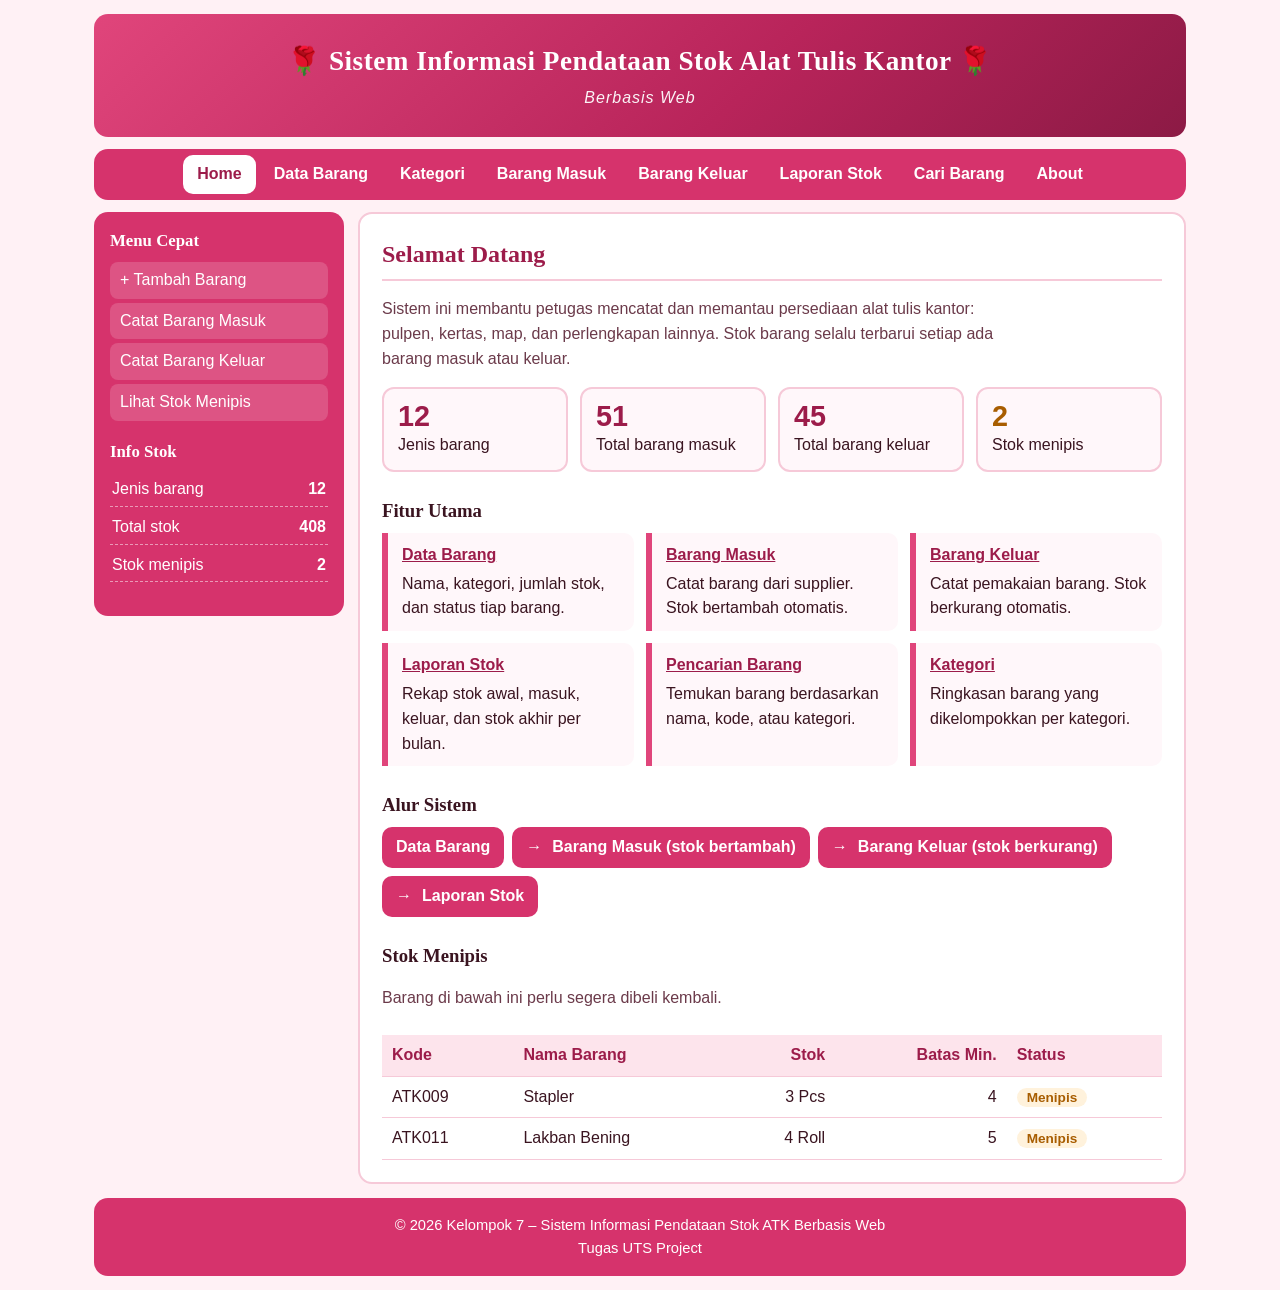
<file: index.html>
<!DOCTYPE html>
<html lang="id">
<head>
<meta charset="UTF-8">
<meta name="viewport" content="width=device-width, initial-scale=1.0">
<title>Home | Stok ATK</title>
<link rel="stylesheet" href="style.css">
</head>
<body data-page="home" >
<div class="wrap">
<header>
<h1>Sistem Informasi Pendataan Stok Alat Tulis Kantor</h1>
<p>Berbasis Web</p>
</header>
<nav aria-label="Menu utama"><a href="index.html" class=on aria-current=page>Home</a><a href="data-barang.html">Data Barang</a><a href="kategori.html">Kategori</a><a href="barang-masuk.html">Barang Masuk</a><a href="barang-keluar.html">Barang Keluar</a><a href="laporan.html">Laporan Stok</a><a href="pencarian.html">Cari Barang</a><a href="about.html">About</a></nav>
<div class="main">
<aside>
<h3>Menu Cepat</h3>
<ul>
<li><a href="tambah-barang.html">+ Tambah Barang</a></li>
<li><a href="barang-masuk.html">Catat Barang Masuk</a></li>
<li><a href="barang-keluar.html">Catat Barang Keluar</a></li>
<li><a href="index.html#menipis">Lihat Stok Menipis</a></li>
</ul>
<h3>Info Stok</h3>
<ul class="info" id="sideinfo"></ul>
</aside>
<section class="content">
<h2>Selamat Datang</h2>
<p class="lead">Sistem ini membantu petugas mencatat dan memantau persediaan alat tulis kantor: pulpen, kertas, map, dan perlengkapan lainnya. Stok barang selalu terbarui setiap ada barang masuk atau keluar.</p>
<div class="cards" id="stats"></div>
<h3>Fitur Utama</h3>
<div class="grid2">
<div class="fitur"><a href="data-barang.html">Data Barang</a><p>Nama, kategori, jumlah stok, dan status tiap barang.</p></div>
<div class="fitur"><a href="barang-masuk.html">Barang Masuk</a><p>Catat barang dari supplier. Stok bertambah otomatis.</p></div>
<div class="fitur"><a href="barang-keluar.html">Barang Keluar</a><p>Catat pemakaian barang. Stok berkurang otomatis.</p></div>
<div class="fitur"><a href="laporan.html">Laporan Stok</a><p>Rekap stok awal, masuk, keluar, dan stok akhir per bulan.</p></div>
<div class="fitur"><a href="pencarian.html">Pencarian Barang</a><p>Temukan barang berdasarkan nama, kode, atau kategori.</p></div>
<div class="fitur"><a href="kategori.html">Kategori</a><p>Ringkasan barang yang dikelompokkan per kategori.</p></div>
</div>
<h3>Alur Sistem</h3>
<ol class="alur"><li>Data Barang</li><li>Barang Masuk (stok bertambah)</li><li>Barang Keluar (stok berkurang)</li><li>Laporan Stok</li></ol>
<h3 id="menipis">Stok Menipis</h3>
<p class="lead">Barang di bawah ini perlu segera dibeli kembali.</p>
<div id="low"></div>
</section>
</div>
<footer>&copy; 2026 Kelompok 7 &ndash; Sistem Informasi Pendataan Stok ATK Berbasis Web<br>Tugas UTS Project</footer>
</div>
<script src="app.js"></script>
</body>
</html>
</file>
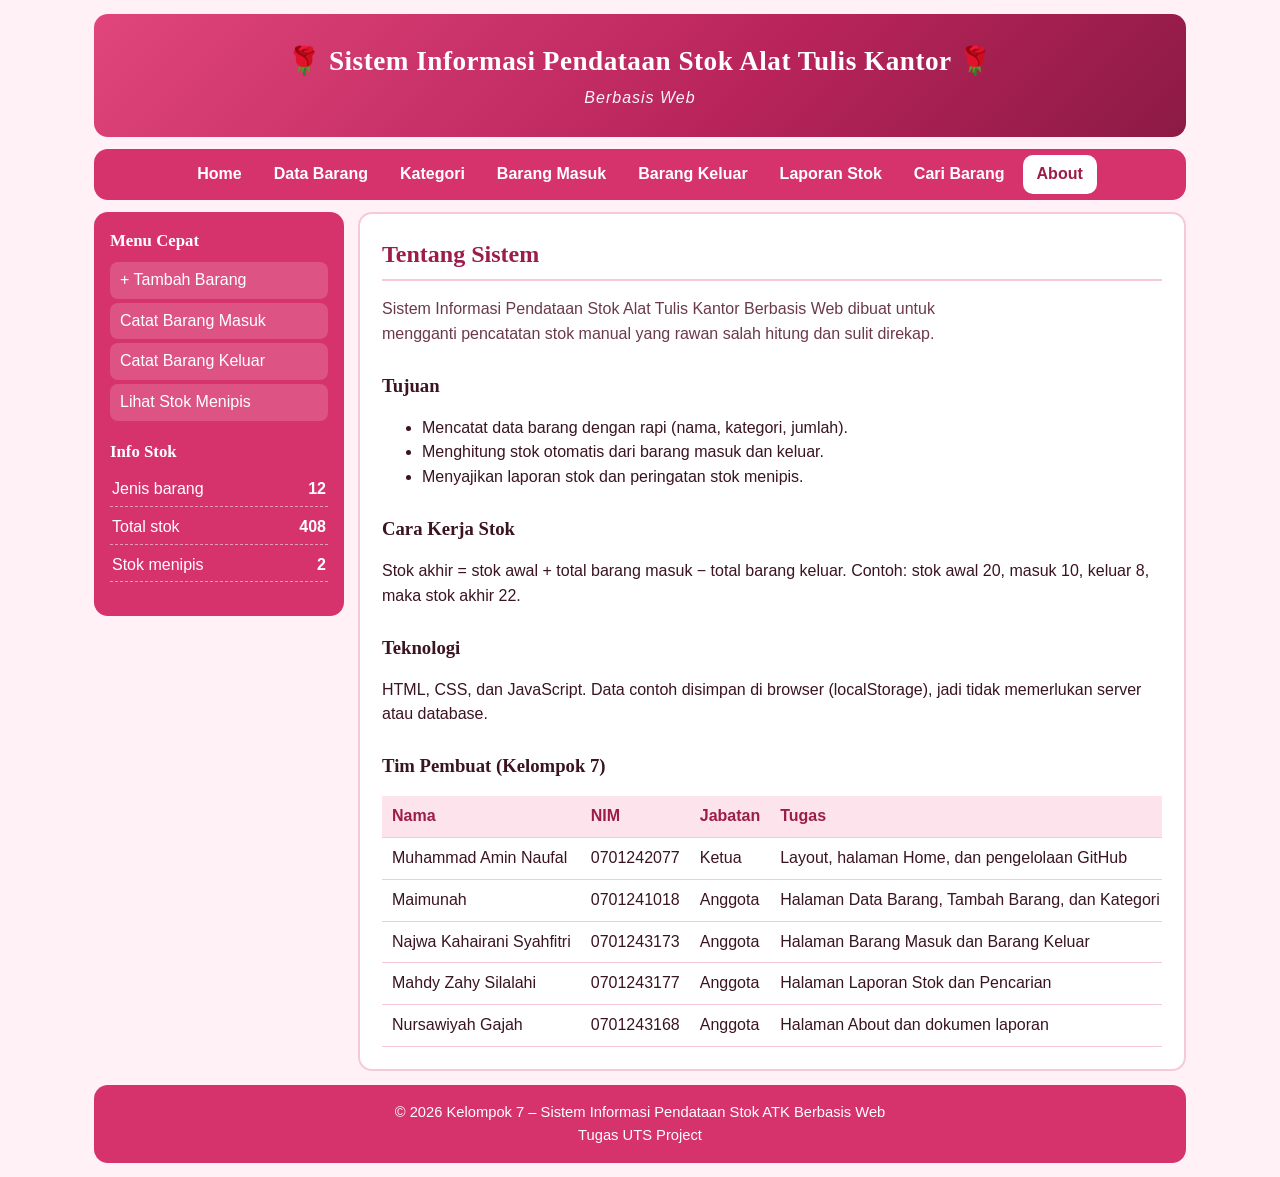
<file: about.html>
<!DOCTYPE html>
<html lang="id">
<head>
<meta charset="UTF-8">
<meta name="viewport" content="width=device-width, initial-scale=1.0">
<title>About | Stok ATK</title>
<link rel="stylesheet" href="style.css">
</head>
<body data-page="about" >
<div class="wrap">
<header>
<h1>Sistem Informasi Pendataan Stok Alat Tulis Kantor</h1>
<p>Berbasis Web</p>
</header>
<nav aria-label="Menu utama"><a href="index.html">Home</a><a href="data-barang.html">Data Barang</a><a href="kategori.html">Kategori</a><a href="barang-masuk.html">Barang Masuk</a><a href="barang-keluar.html">Barang Keluar</a><a href="laporan.html">Laporan Stok</a><a href="pencarian.html">Cari Barang</a><a href="about.html" class=on aria-current=page>About</a></nav>
<div class="main">
<aside>
<h3>Menu Cepat</h3>
<ul>
<li><a href="tambah-barang.html">+ Tambah Barang</a></li>
<li><a href="barang-masuk.html">Catat Barang Masuk</a></li>
<li><a href="barang-keluar.html">Catat Barang Keluar</a></li>
<li><a href="index.html#menipis">Lihat Stok Menipis</a></li>
</ul>
<h3>Info Stok</h3>
<ul class="info" id="sideinfo"></ul>
</aside>
<section class="content">
<h2>Tentang Sistem</h2>
<p class="lead">Sistem Informasi Pendataan Stok Alat Tulis Kantor Berbasis Web dibuat untuk mengganti pencatatan stok manual yang rawan salah hitung dan sulit direkap.</p>
<h3>Tujuan</h3>
<ul><li>Mencatat data barang dengan rapi (nama, kategori, jumlah).</li><li>Menghitung stok otomatis dari barang masuk dan keluar.</li><li>Menyajikan laporan stok dan peringatan stok menipis.</li></ul>
<h3>Cara Kerja Stok</h3>
<p>Stok akhir = stok awal + total barang masuk &minus; total barang keluar. Contoh: stok awal 20, masuk 10, keluar 8, maka stok akhir 22.</p>
<h3>Teknologi</h3>
<p>HTML, CSS, dan JavaScript. Data contoh disimpan di browser (localStorage), jadi tidak memerlukan server atau database.</p>
<h3>Tim Pembuat (Kelompok 7)</h3>
<div class="tw"><table><thead><tr><th>Nama</th><th>NIM</th><th>Jabatan</th><th>Tugas</th></tr></thead><tbody>
<tr><td>Muhammad Amin Naufal</td><td>0701242077</td><td>Ketua</td><td>Layout, halaman Home, dan pengelolaan GitHub</td></tr>
<tr><td>Maimunah</td><td>0701241018</td><td>Anggota</td><td>Halaman Data Barang, Tambah Barang, dan Kategori</td></tr>
<tr><td>Najwa Kahairani Syahfitri</td><td>0701243173</td><td>Anggota</td><td>Halaman Barang Masuk dan Barang Keluar</td></tr>
<tr><td>Mahdy Zahy Silalahi</td><td>0701243177</td><td>Anggota</td><td>Halaman Laporan Stok dan Pencarian</td></tr>
<tr><td>Nursawiyah Gajah</td><td>0701243168</td><td>Anggota</td><td>Halaman About dan dokumen laporan</td></tr>
</tbody></table></div>
</section>
</div>
<footer>&copy; 2026 Kelompok 7 &ndash; Sistem Informasi Pendataan Stok ATK Berbasis Web<br>Tugas UTS Project</footer>
</div>
<script src="app.js"></script>
</body>
</html>
</file>
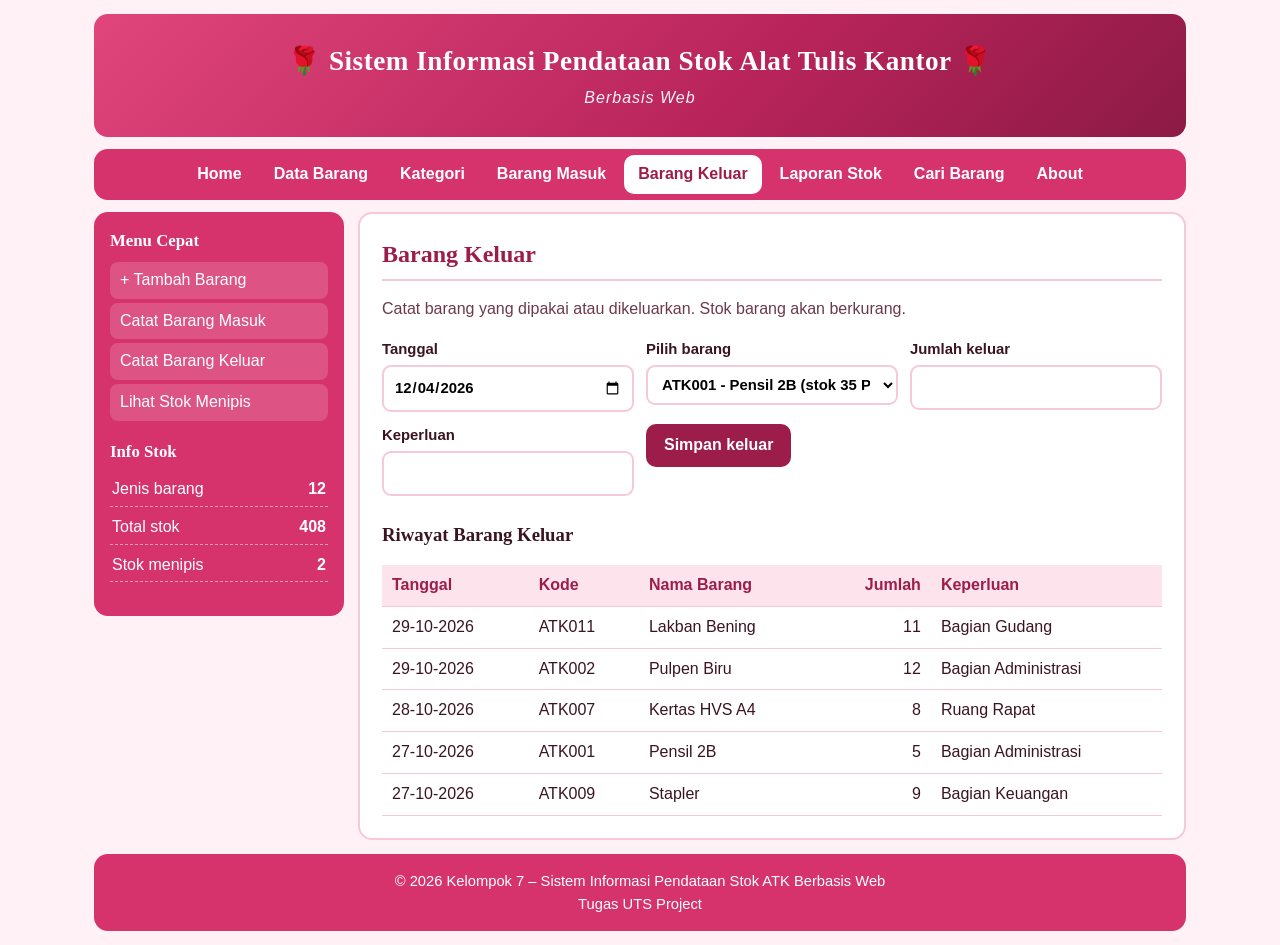
<file: barang-keluar.html>
<!DOCTYPE html>
<html lang="id">
<head>
<meta charset="UTF-8">
<meta name="viewport" content="width=device-width, initial-scale=1.0">
<title>Barang Keluar | Stok ATK</title>
<link rel="stylesheet" href="style.css">
</head>
<body data-page="mutasi" data-tipe="keluar">
<div class="wrap">
<header>
<h1>Sistem Informasi Pendataan Stok Alat Tulis Kantor</h1>
<p>Berbasis Web</p>
</header>
<nav aria-label="Menu utama"><a href="index.html">Home</a><a href="data-barang.html">Data Barang</a><a href="kategori.html">Kategori</a><a href="barang-masuk.html">Barang Masuk</a><a href="barang-keluar.html" class=on aria-current=page>Barang Keluar</a><a href="laporan.html">Laporan Stok</a><a href="pencarian.html">Cari Barang</a><a href="about.html">About</a></nav>
<div class="main">
<aside>
<h3>Menu Cepat</h3>
<ul>
<li><a href="tambah-barang.html">+ Tambah Barang</a></li>
<li><a href="barang-masuk.html">Catat Barang Masuk</a></li>
<li><a href="barang-keluar.html">Catat Barang Keluar</a></li>
<li><a href="index.html#menipis">Lihat Stok Menipis</a></li>
</ul>
<h3>Info Stok</h3>
<ul class="info" id="sideinfo"></ul>
</aside>
<section class="content">
<h2>Barang Keluar</h2>
<p class="lead">Catat barang yang dipakai atau dikeluarkan. Stok barang akan berkurang.</p>
<div id="msg" role="status"></div>
<form class="f" id="f">
<label>Tanggal<input type="date" name="tgl" required></label>
<label>Pilih barang<select id="brg" name="brg" required></select></label>
<label>Jumlah keluar<input type="number" name="jml" min="1" required></label>
<label>Keperluan<input type="text" name="ket" required></label>
<div><button class="btn" type="submit">Simpan keluar</button></div>
</form>
<h3>Riwayat Barang Keluar</h3>
<div id="tb"></div>
</section>
</div>
<footer>&copy; 2026 Kelompok 7 &ndash; Sistem Informasi Pendataan Stok ATK Berbasis Web<br>Tugas UTS Project</footer>
</div>
<script src="app.js"></script>
</body>
</html>
</file>
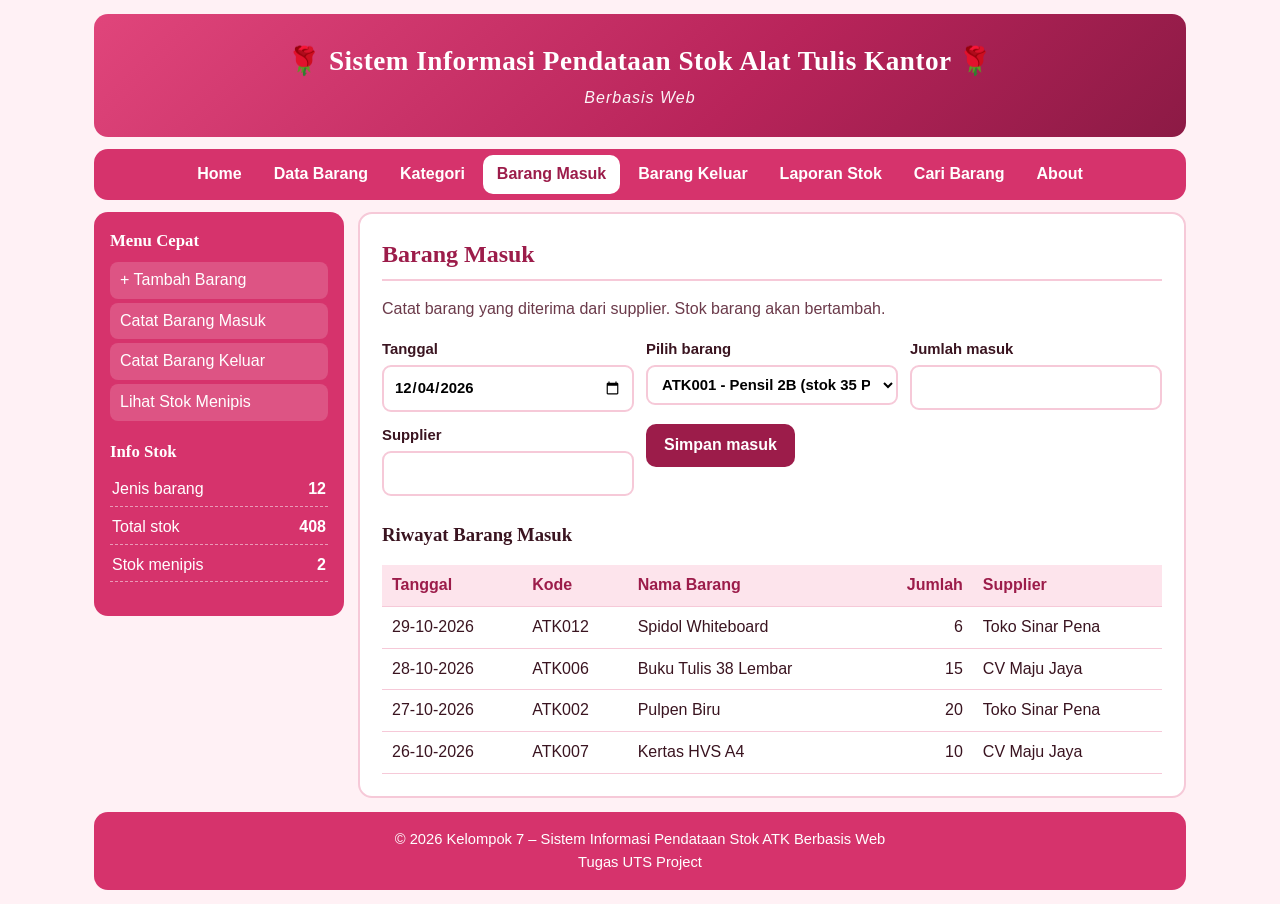
<file: barang-masuk.html>
<!DOCTYPE html>
<html lang="id">
<head>
<meta charset="UTF-8">
<meta name="viewport" content="width=device-width, initial-scale=1.0">
<title>Barang Masuk | Stok ATK</title>
<link rel="stylesheet" href="style.css">
</head>
<body data-page="mutasi" data-tipe="masuk">
<div class="wrap">
<header>
<h1>Sistem Informasi Pendataan Stok Alat Tulis Kantor</h1>
<p>Berbasis Web</p>
</header>
<nav aria-label="Menu utama"><a href="index.html">Home</a><a href="data-barang.html">Data Barang</a><a href="kategori.html">Kategori</a><a href="barang-masuk.html" class=on aria-current=page>Barang Masuk</a><a href="barang-keluar.html">Barang Keluar</a><a href="laporan.html">Laporan Stok</a><a href="pencarian.html">Cari Barang</a><a href="about.html">About</a></nav>
<div class="main">
<aside>
<h3>Menu Cepat</h3>
<ul>
<li><a href="tambah-barang.html">+ Tambah Barang</a></li>
<li><a href="barang-masuk.html">Catat Barang Masuk</a></li>
<li><a href="barang-keluar.html">Catat Barang Keluar</a></li>
<li><a href="index.html#menipis">Lihat Stok Menipis</a></li>
</ul>
<h3>Info Stok</h3>
<ul class="info" id="sideinfo"></ul>
</aside>
<section class="content">
<h2>Barang Masuk</h2>
<p class="lead">Catat barang yang diterima dari supplier. Stok barang akan bertambah.</p>
<div id="msg" role="status"></div>
<form class="f" id="f">
<label>Tanggal<input type="date" name="tgl" required></label>
<label>Pilih barang<select id="brg" name="brg" required></select></label>
<label>Jumlah masuk<input type="number" name="jml" min="1" required></label>
<label>Supplier<input type="text" name="ket" required></label>
<div><button class="btn" type="submit">Simpan masuk</button></div>
</form>
<h3>Riwayat Barang Masuk</h3>
<div id="tb"></div>
</section>
</div>
<footer>&copy; 2026 Kelompok 7 &ndash; Sistem Informasi Pendataan Stok ATK Berbasis Web<br>Tugas UTS Project</footer>
</div>
<script src="app.js"></script>
</body>
</html>
</file>
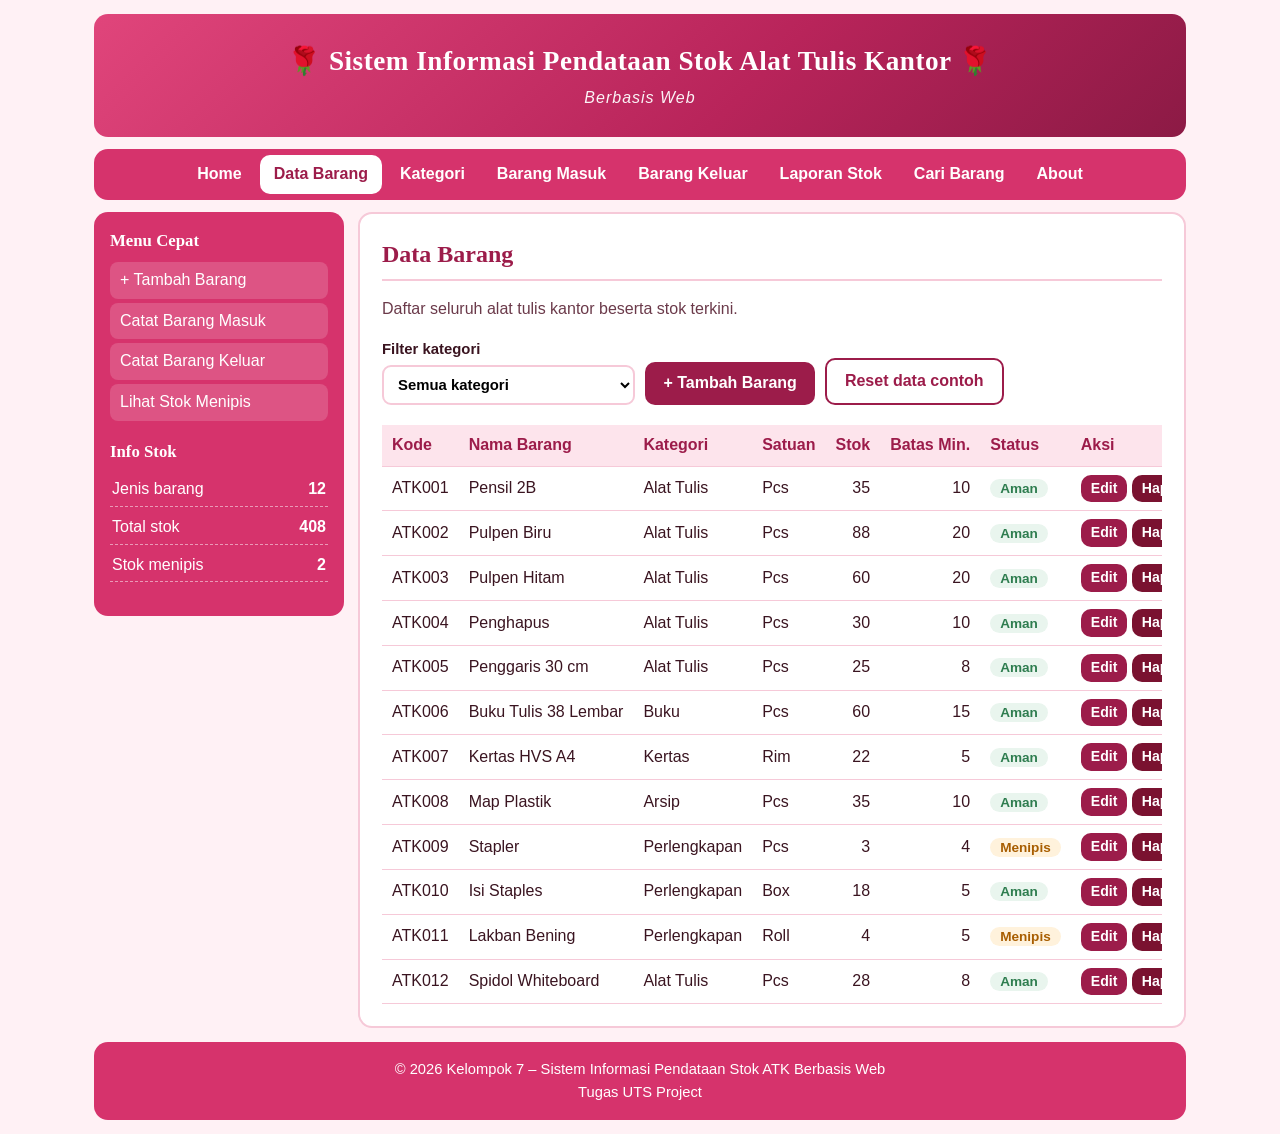
<file: data-barang.html>
<!DOCTYPE html>
<html lang="id">
<head>
<meta charset="UTF-8">
<meta name="viewport" content="width=device-width, initial-scale=1.0">
<title>Data Barang | Stok ATK</title>
<link rel="stylesheet" href="style.css">
</head>
<body data-page="barang" >
<div class="wrap">
<header>
<h1>Sistem Informasi Pendataan Stok Alat Tulis Kantor</h1>
<p>Berbasis Web</p>
</header>
<nav aria-label="Menu utama"><a href="index.html">Home</a><a href="data-barang.html" class=on aria-current=page>Data Barang</a><a href="kategori.html">Kategori</a><a href="barang-masuk.html">Barang Masuk</a><a href="barang-keluar.html">Barang Keluar</a><a href="laporan.html">Laporan Stok</a><a href="pencarian.html">Cari Barang</a><a href="about.html">About</a></nav>
<div class="main">
<aside>
<h3>Menu Cepat</h3>
<ul>
<li><a href="tambah-barang.html">+ Tambah Barang</a></li>
<li><a href="barang-masuk.html">Catat Barang Masuk</a></li>
<li><a href="barang-keluar.html">Catat Barang Keluar</a></li>
<li><a href="index.html#menipis">Lihat Stok Menipis</a></li>
</ul>
<h3>Info Stok</h3>
<ul class="info" id="sideinfo"></ul>
</aside>
<section class="content">
<h2>Data Barang</h2>
<p class="lead">Daftar seluruh alat tulis kantor beserta stok terkini.</p>
<div class="bar">
<label>Filter kategori<select id="fkat"></select></label>
<a class="btn" href="tambah-barang.html">+ Tambah Barang</a>
<button class="btn sec" id="reset" type="button">Reset data contoh</button>
</div>
<div id="tb"></div>
</section>
</div>
<footer>&copy; 2026 Kelompok 7 &ndash; Sistem Informasi Pendataan Stok ATK Berbasis Web<br>Tugas UTS Project</footer>
</div>
<script src="app.js"></script>
</body>
</html>
</file>
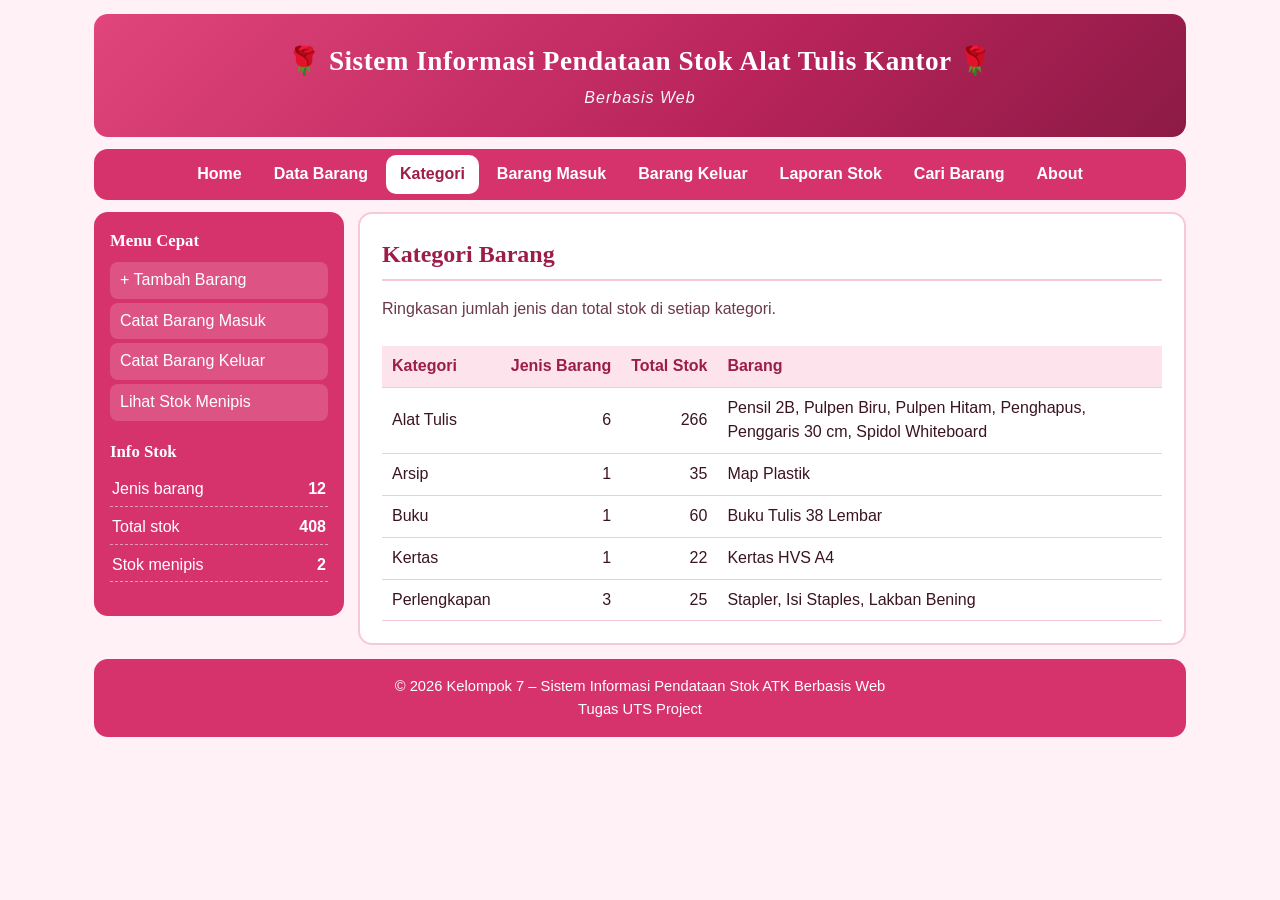
<file: kategori.html>
<!DOCTYPE html>
<html lang="id">
<head>
<meta charset="UTF-8">
<meta name="viewport" content="width=device-width, initial-scale=1.0">
<title>Kategori Barang | Stok ATK</title>
<link rel="stylesheet" href="style.css">
</head>
<body data-page="kategori" >
<div class="wrap">
<header>
<h1>Sistem Informasi Pendataan Stok Alat Tulis Kantor</h1>
<p>Berbasis Web</p>
</header>
<nav aria-label="Menu utama"><a href="index.html">Home</a><a href="data-barang.html">Data Barang</a><a href="kategori.html" class=on aria-current=page>Kategori</a><a href="barang-masuk.html">Barang Masuk</a><a href="barang-keluar.html">Barang Keluar</a><a href="laporan.html">Laporan Stok</a><a href="pencarian.html">Cari Barang</a><a href="about.html">About</a></nav>
<div class="main">
<aside>
<h3>Menu Cepat</h3>
<ul>
<li><a href="tambah-barang.html">+ Tambah Barang</a></li>
<li><a href="barang-masuk.html">Catat Barang Masuk</a></li>
<li><a href="barang-keluar.html">Catat Barang Keluar</a></li>
<li><a href="index.html#menipis">Lihat Stok Menipis</a></li>
</ul>
<h3>Info Stok</h3>
<ul class="info" id="sideinfo"></ul>
</aside>
<section class="content">
<h2>Kategori Barang</h2>
<p class="lead">Ringkasan jumlah jenis dan total stok di setiap kategori.</p>
<div id="tb"></div>
</section>
</div>
<footer>&copy; 2026 Kelompok 7 &ndash; Sistem Informasi Pendataan Stok ATK Berbasis Web<br>Tugas UTS Project</footer>
</div>
<script src="app.js"></script>
</body>
</html>
</file>
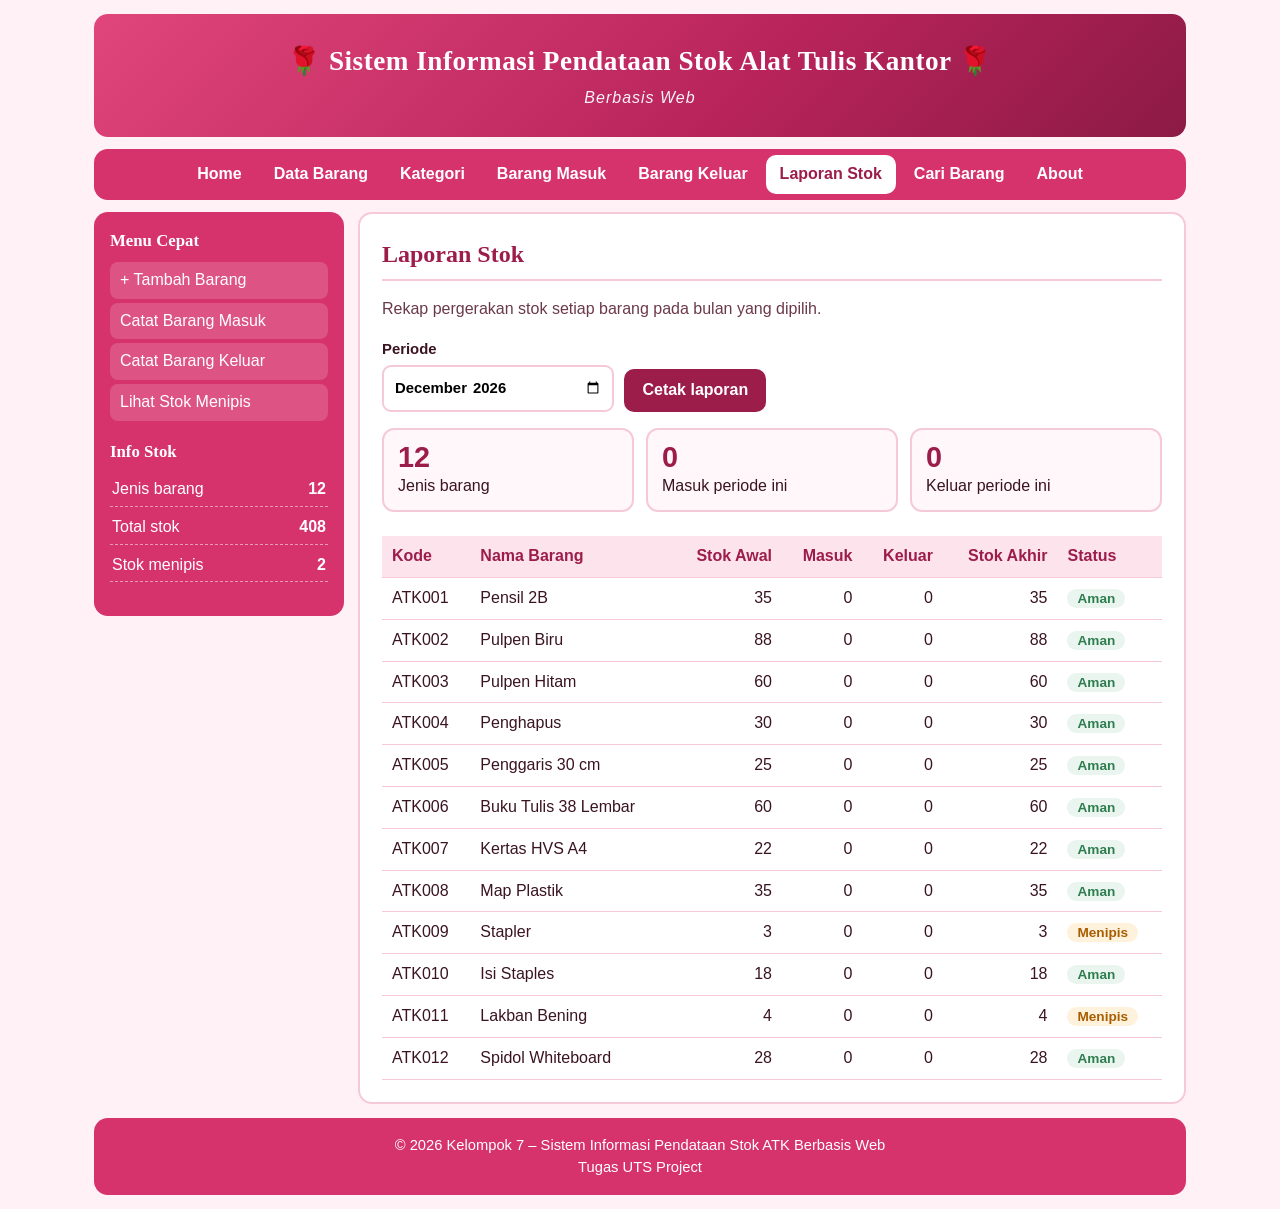
<file: laporan.html>
<!DOCTYPE html>
<html lang="id">
<head>
<meta charset="UTF-8">
<meta name="viewport" content="width=device-width, initial-scale=1.0">
<title>Laporan Stok | Stok ATK</title>
<link rel="stylesheet" href="style.css">
</head>
<body data-page="laporan" >
<div class="wrap">
<header>
<h1>Sistem Informasi Pendataan Stok Alat Tulis Kantor</h1>
<p>Berbasis Web</p>
</header>
<nav aria-label="Menu utama"><a href="index.html">Home</a><a href="data-barang.html">Data Barang</a><a href="kategori.html">Kategori</a><a href="barang-masuk.html">Barang Masuk</a><a href="barang-keluar.html">Barang Keluar</a><a href="laporan.html" class=on aria-current=page>Laporan Stok</a><a href="pencarian.html">Cari Barang</a><a href="about.html">About</a></nav>
<div class="main">
<aside>
<h3>Menu Cepat</h3>
<ul>
<li><a href="tambah-barang.html">+ Tambah Barang</a></li>
<li><a href="barang-masuk.html">Catat Barang Masuk</a></li>
<li><a href="barang-keluar.html">Catat Barang Keluar</a></li>
<li><a href="index.html#menipis">Lihat Stok Menipis</a></li>
</ul>
<h3>Info Stok</h3>
<ul class="info" id="sideinfo"></ul>
</aside>
<section class="content">
<h2>Laporan Stok</h2>
<p class="lead">Rekap pergerakan stok setiap barang pada bulan yang dipilih.</p>
<div class="bar">
<label>Periode<input type="month" id="bln"></label>
<button class="btn" id="cetak" type="button">Cetak laporan</button>
</div>
<div class="cards" id="sum"></div>
<div id="tb"></div>
</section>
</div>
<footer>&copy; 2026 Kelompok 7 &ndash; Sistem Informasi Pendataan Stok ATK Berbasis Web<br>Tugas UTS Project</footer>
</div>
<script src="app.js"></script>
</body>
</html>
</file>
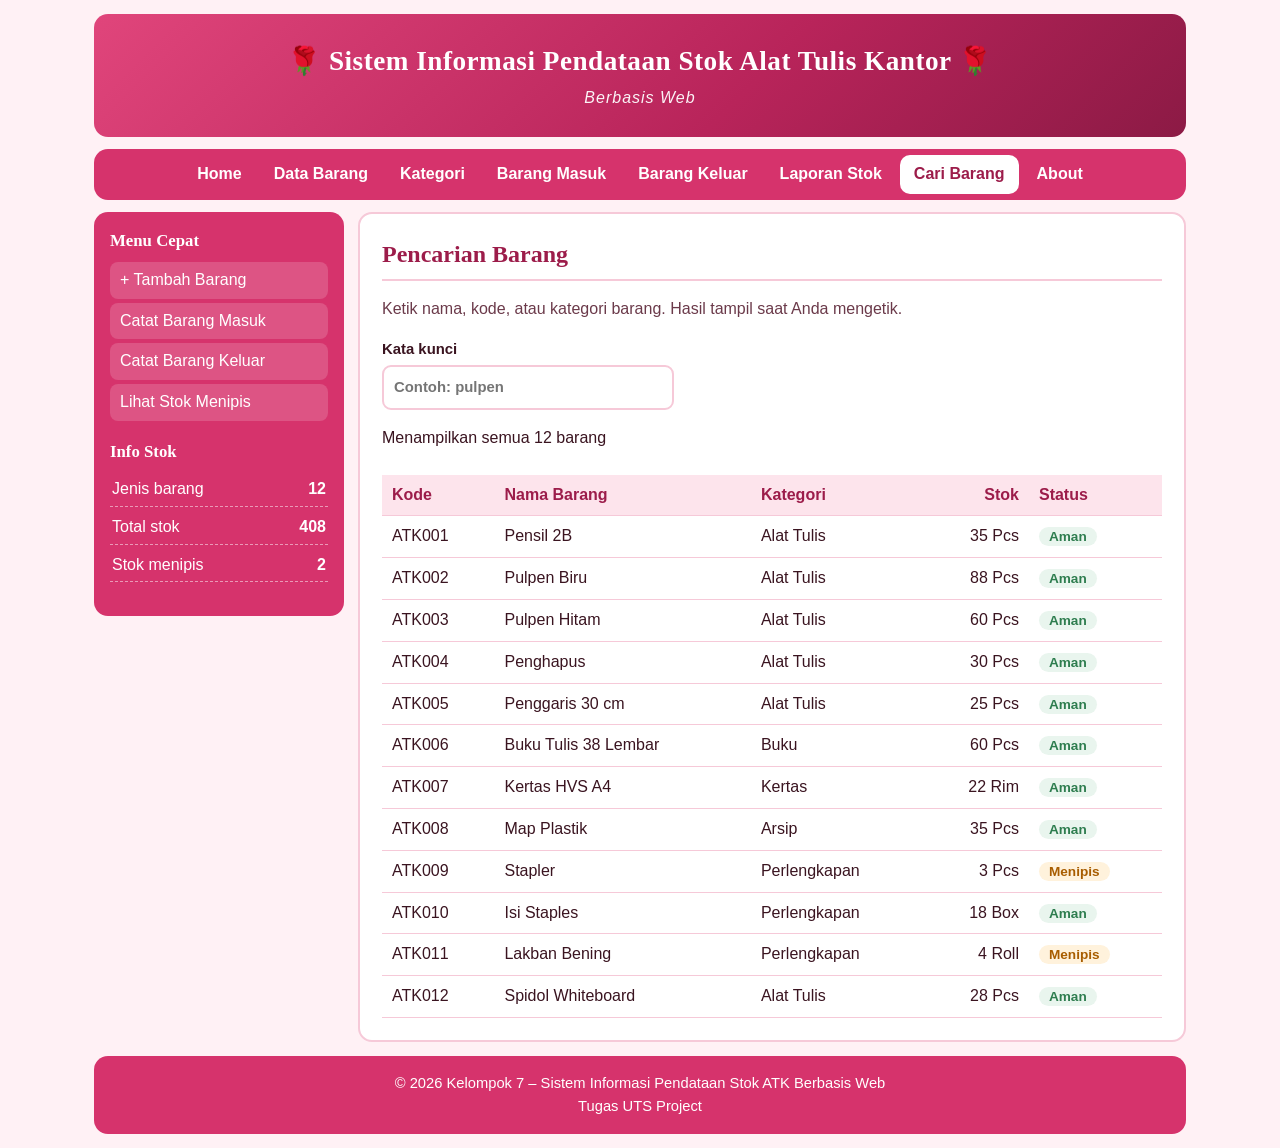
<file: pencarian.html>
<!DOCTYPE html>
<html lang="id">
<head>
<meta charset="UTF-8">
<meta name="viewport" content="width=device-width, initial-scale=1.0">
<title>Cari Barang | Stok ATK</title>
<link rel="stylesheet" href="style.css">
</head>
<body data-page="cari" >
<div class="wrap">
<header>
<h1>Sistem Informasi Pendataan Stok Alat Tulis Kantor</h1>
<p>Berbasis Web</p>
</header>
<nav aria-label="Menu utama"><a href="index.html">Home</a><a href="data-barang.html">Data Barang</a><a href="kategori.html">Kategori</a><a href="barang-masuk.html">Barang Masuk</a><a href="barang-keluar.html">Barang Keluar</a><a href="laporan.html">Laporan Stok</a><a href="pencarian.html" class=on aria-current=page>Cari Barang</a><a href="about.html">About</a></nav>
<div class="main">
<aside>
<h3>Menu Cepat</h3>
<ul>
<li><a href="tambah-barang.html">+ Tambah Barang</a></li>
<li><a href="barang-masuk.html">Catat Barang Masuk</a></li>
<li><a href="barang-keluar.html">Catat Barang Keluar</a></li>
<li><a href="index.html#menipis">Lihat Stok Menipis</a></li>
</ul>
<h3>Info Stok</h3>
<ul class="info" id="sideinfo"></ul>
</aside>
<section class="content">
<h2>Pencarian Barang</h2>
<p class="lead">Ketik nama, kode, atau kategori barang. Hasil tampil saat Anda mengetik.</p>
<div class="bar"><label>Kata kunci<input type="search" id="q" placeholder="Contoh: pulpen" autocomplete="off"></label></div>
<p id="hasil" role="status"></p>
<div id="tb"></div>
</section>
</div>
<footer>&copy; 2026 Kelompok 7 &ndash; Sistem Informasi Pendataan Stok ATK Berbasis Web<br>Tugas UTS Project</footer>
</div>
<script src="app.js"></script>
</body>
</html>
</file>
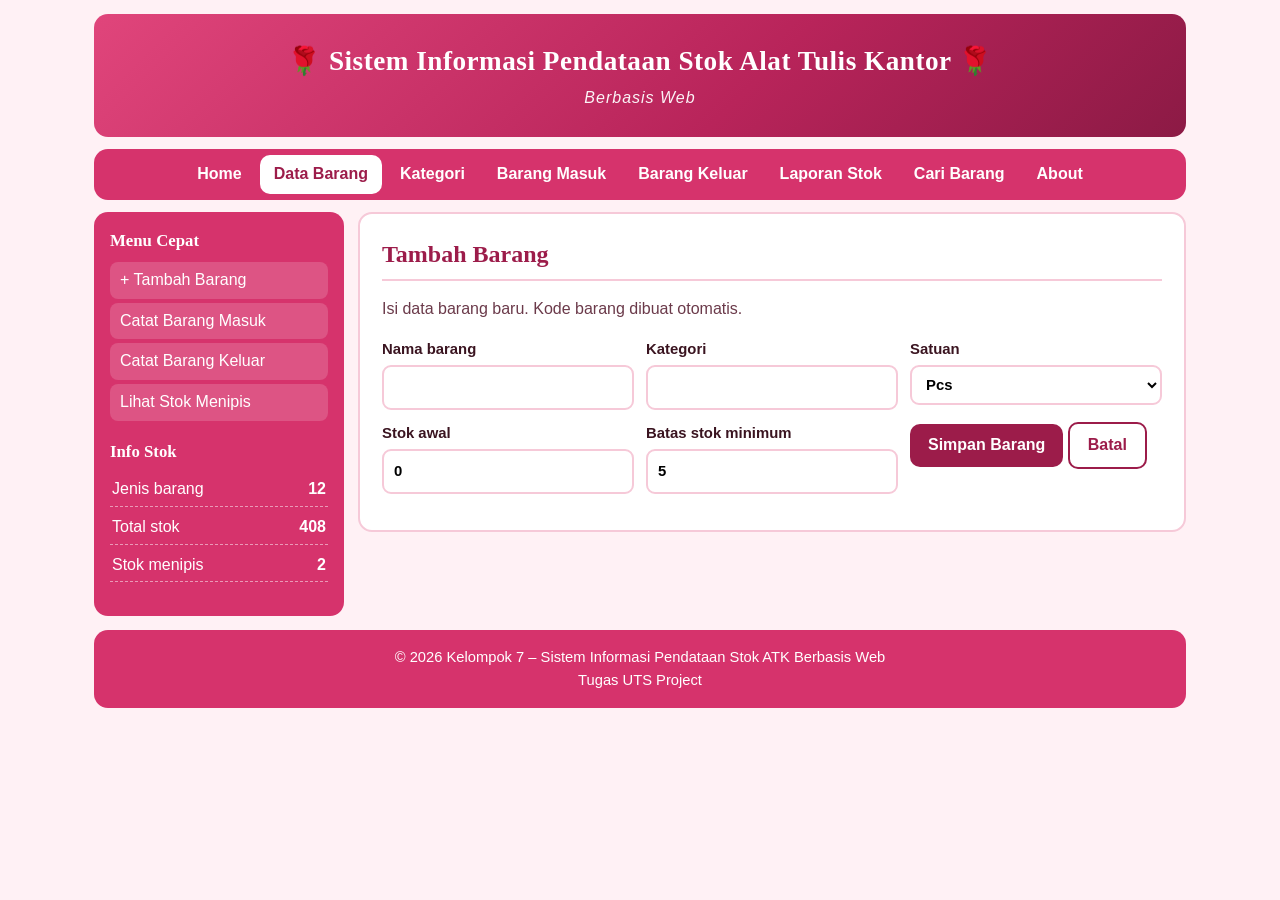
<file: tambah-barang.html>
<!DOCTYPE html>
<html lang="id">
<head>
<meta charset="UTF-8">
<meta name="viewport" content="width=device-width, initial-scale=1.0">
<title>Tambah Barang | Stok ATK</title>
<link rel="stylesheet" href="style.css">
</head>
<body data-page="form" >
<div class="wrap">
<header>
<h1>Sistem Informasi Pendataan Stok Alat Tulis Kantor</h1>
<p>Berbasis Web</p>
</header>
<nav aria-label="Menu utama"><a href="index.html">Home</a><a href="data-barang.html" class=on aria-current=page>Data Barang</a><a href="kategori.html">Kategori</a><a href="barang-masuk.html">Barang Masuk</a><a href="barang-keluar.html">Barang Keluar</a><a href="laporan.html">Laporan Stok</a><a href="pencarian.html">Cari Barang</a><a href="about.html">About</a></nav>
<div class="main">
<aside>
<h3>Menu Cepat</h3>
<ul>
<li><a href="tambah-barang.html">+ Tambah Barang</a></li>
<li><a href="barang-masuk.html">Catat Barang Masuk</a></li>
<li><a href="barang-keluar.html">Catat Barang Keluar</a></li>
<li><a href="index.html#menipis">Lihat Stok Menipis</a></li>
</ul>
<h3>Info Stok</h3>
<ul class="info" id="sideinfo"></ul>
</aside>
<section class="content">
<h2 id="judul">Tambah Barang</h2>
<p class="lead">Isi data barang baru. Kode barang dibuat otomatis.</p>
<div id="msg" role="status"></div>
<form class="f" id="f">
<label>Nama barang<input type="text" name="nama" required></label>
<label>Kategori<input type="text" name="kategori" list="dl" required></label>
<datalist id="dl"></datalist>
<label>Satuan<select name="satuan"><option>Pcs</option><option>Rim</option><option>Box</option><option>Roll</option><option>Pak</option></select></label>
<label>Stok awal<input type="number" name="awal" min="0" value="0" required></label>
<label>Batas stok minimum<input type="number" name="min" min="0" value="5" required></label>
<div><button class="btn" type="submit">Simpan Barang</button> <a class="btn sec" href="data-barang.html">Batal</a></div>
</form>
</section>
</div>
<footer>&copy; 2026 Kelompok 7 &ndash; Sistem Informasi Pendataan Stok ATK Berbasis Web<br>Tugas UTS Project</footer>
</div>
<script src="app.js"></script>
</body>
</html>
</file>
<file: style.css>
:root{--c:#d6336c;--cd:#9c1c4a;--bg:#fff1f5;--tx:#3a1420;--line:#f6c9d8;--ok:#2e7d4f;--warn:#a85d00;--bad:#7a1230}
*{box-sizing:border-box}
body{margin:0;background:var(--bg);color:var(--tx);font:16px/1.55 "Segoe UI",Tahoma,Arial,sans-serif}
.wrap{max-width:1120px;margin:0 auto;padding:14px}
header,nav,footer,aside{background:var(--c);color:#fff;border-radius:14px}
header{padding:22px 18px;text-align:center}
header h1{margin:0;font-size:1.7rem;letter-spacing:.5px}
header p{margin:4px 0 0;opacity:.95}
nav{margin:12px 0;padding:6px;display:flex;flex-wrap:wrap;gap:4px;justify-content:center}
nav a{color:#fff;text-decoration:none;padding:7px 14px;border-radius:10px;font-weight:600}
nav a:hover{background:rgba(255,255,255,.25)}
nav a.on{background:#fff;color:var(--cd)}
a:focus-visible,button:focus-visible,input:focus-visible,select:focus-visible{outline:3px solid #ffb703;outline-offset:2px}
.main{display:grid;grid-template-columns:250px 1fr;gap:14px;align-items:start}
aside{padding:16px}
aside h3{margin:0 0 8px;font-size:1.05rem}
aside ul{list-style:none;margin:0 0 18px;padding:0}
aside li{margin:4px 0}
aside a{color:#fff;display:block;padding:6px 10px;border-radius:8px;background:rgba(255,255,255,.16);text-decoration:none}
aside a:hover{background:rgba(255,255,255,.32)}
.info li{display:flex;justify-content:space-between;padding:4px 2px;border-bottom:1px dashed rgba(255,255,255,.5)}
section.content{background:#fff;border:2px solid var(--line);border-radius:14px;padding:22px;min-width:0}
.content h2{margin:0 0 6px;color:var(--cd)}
.content h3{margin:24px 0 8px}
.lead{color:#6b3a4a;max-width:70ch}
footer{margin-top:14px;padding:16px;text-align:center;font-size:.92rem}
.cards{display:grid;grid-template-columns:repeat(auto-fit,minmax(150px,1fr));gap:12px;margin:16px 0}
.card{border:2px solid var(--line);border-radius:12px;padding:12px 14px}
.card b{display:block;font-size:1.8rem;color:var(--cd);line-height:1.1}
.card.warn b{color:var(--warn)}
.grid2{display:grid;grid-template-columns:repeat(auto-fit,minmax(230px,1fr));gap:12px}
.fitur{border-left:6px solid var(--c);background:#fff7fa;padding:10px 14px;border-radius:0 10px 10px 0}
.fitur a{font-weight:700;color:var(--cd)}
.fitur p{margin:4px 0 0}
.alur{display:flex;flex-wrap:wrap;gap:8px;align-items:center;list-style:none;padding:0;margin:0}
.alur li{background:var(--c);color:#fff;padding:8px 14px;border-radius:10px;font-weight:600}
.alur li+li:before{content:"\2192";margin-right:10px}
.tw{overflow-x:auto}
table{width:100%;border-collapse:collapse;margin-top:8px}
th,td{padding:8px 10px;border-bottom:1px solid var(--line);text-align:left;white-space:nowrap}
th{background:#fde4ec;color:var(--cd)}
td.n,th.n{text-align:right}
.badge{padding:2px 10px;border-radius:99px;font-size:.85rem;font-weight:700;background:#e9f5ee;color:var(--ok)}
.badge.warn{background:#fff2dc;color:var(--warn)}
.badge.bad{background:#fbe3e8;color:var(--bad)}
form.f{display:grid;grid-template-columns:repeat(auto-fit,minmax(220px,1fr));gap:12px;margin:14px 0}
label{display:block;font-weight:600;font-size:.93rem}
input,select{width:100%;margin-top:4px;padding:9px 10px;border:2px solid var(--line);border-radius:9px;font:inherit;background:#fff}
.btn{display:inline-block;background:var(--cd);color:#fff;border:0;padding:9px 18px;border-radius:10px;font:inherit;font-weight:700;cursor:pointer;text-decoration:none}
.btn.sec{background:#fff;color:var(--cd);border:2px solid var(--cd)}
.btn.del{background:var(--bad)}
.btn.sm{padding:3px 10px;font-size:.88rem}
.bar{display:flex;flex-wrap:wrap;gap:10px;align-items:end;margin:12px 0}
.bar label{min-width:200px}
.msg{padding:10px 14px;border-radius:10px;margin:10px 0;background:#e9f5ee;color:var(--ok);font-weight:600}
.msg.err{background:#fbe3e8;color:var(--bad)}
.empty{color:#8a5666;padding:14px 0}
@media(max-width:780px){.main{grid-template-columns:1fr}header h1{font-size:1.3rem}}
@media print{nav,aside,footer,.bar,.btn{display:none}.main{display:block}section.content{border:0}}
/* Tema mawar */
h1,h2,h3{font-family:Georgia,"Times New Roman",serif}
header{background:linear-gradient(135deg,#e0457b,#b8245a 60%,#8c1a45);padding:26px 18px}
header h1:before{content:"\1F339  "}
header h1:after{content:"  \1F339"}
header p{font-style:italic;letter-spacing:1px}
.content h2{border-bottom:2px solid var(--line);padding-bottom:6px}
.fitur{border-left-color:#e0457b}
.card{background:#fff7fa}
</file>
